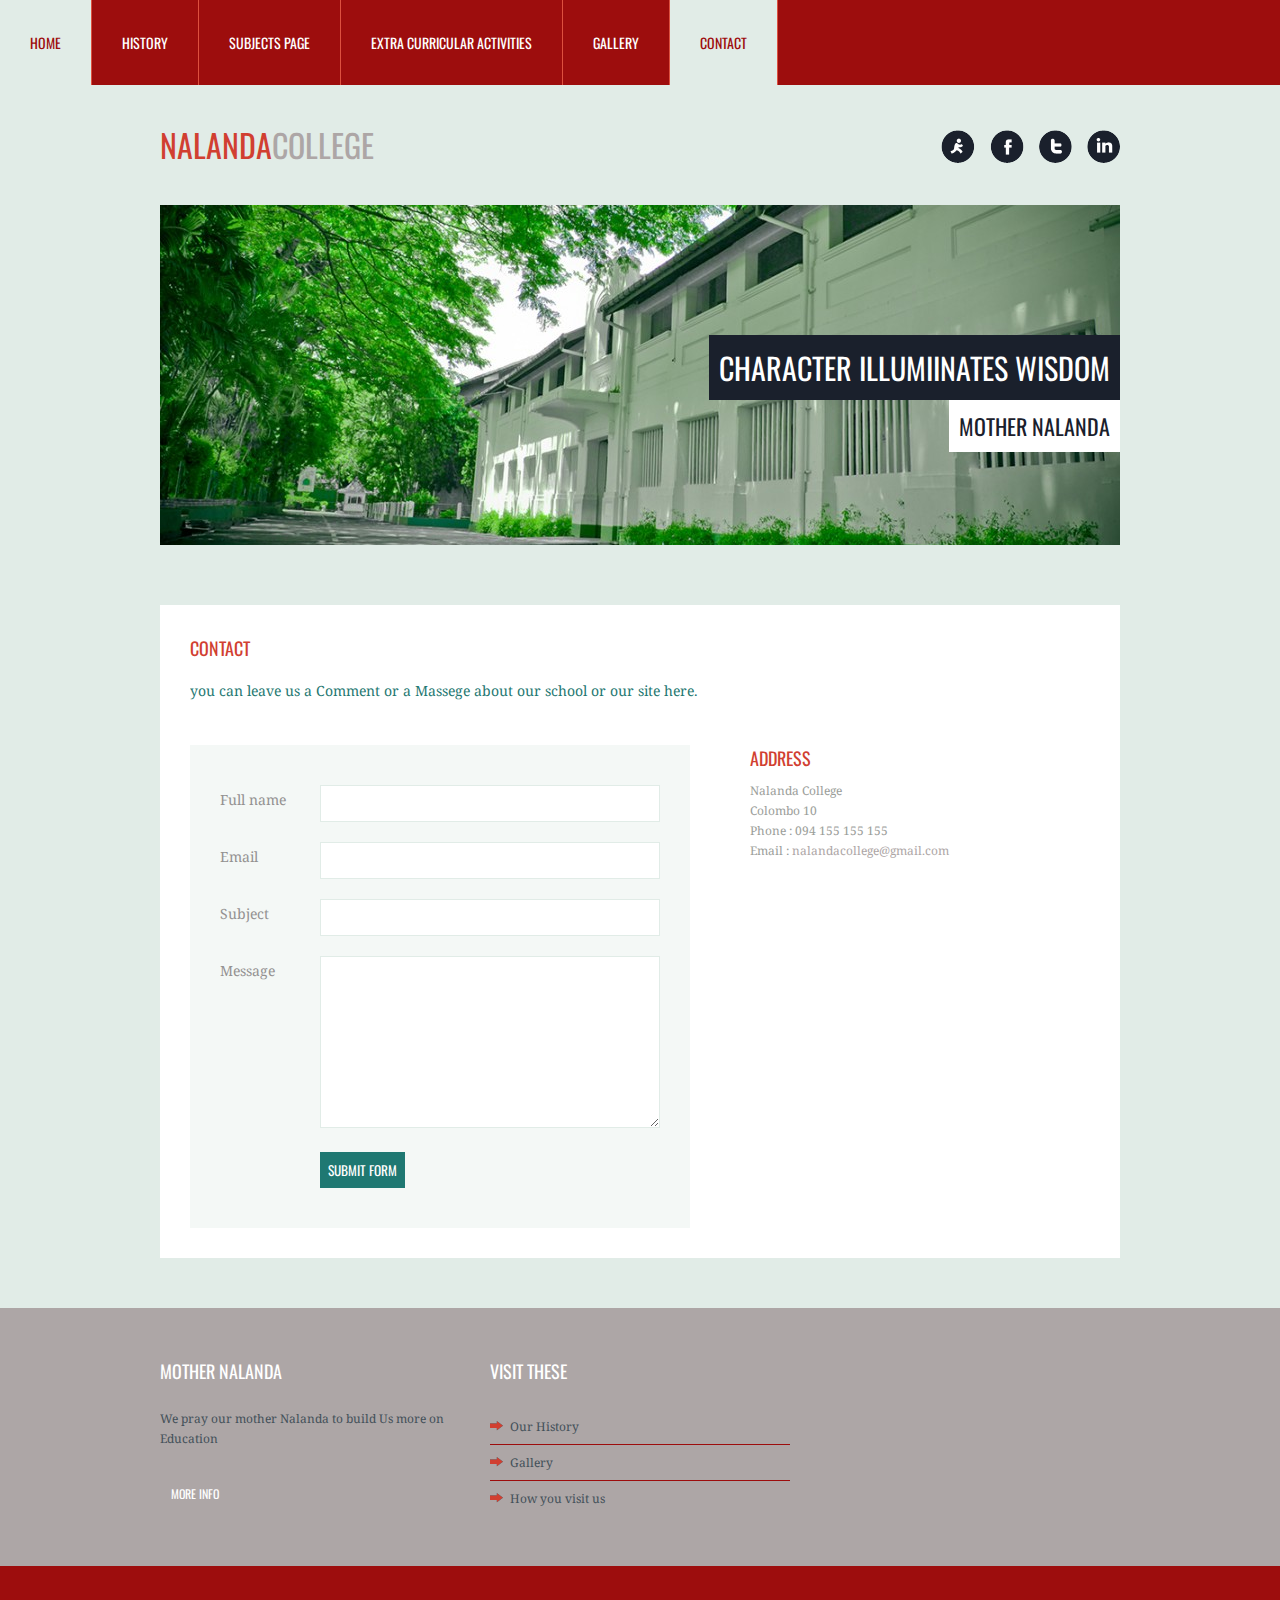
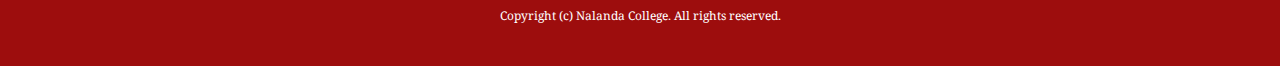
<file: Contact.html>
<!DOCTYPE html>
<html>
<head>
<meta http-equiv="Content-Type" content="text/html; charset=utf-8" />
<title>Nalanda College.lk : Official School Website </title>
<link href='http://fonts.googleapis.com/css?family=Droid+Serif' rel='stylesheet' type='text/css'>
<link href='http://fonts.googleapis.com/css?family=Oswald' rel='stylesheet' type='text/css'>
<link href="css/styles.css" rel="stylesheet" type="text/css" />
</head>
<body>
<div class="menu-wrap">
  <div class="menu">
    <ul>
      <li><a href="Home.html" >Home</a></li>
      <li><a href="History.html" >History</a></li>
      <li><a href="Subjects Page.html">Subjects Page</a></li>
      <li><a href="Extra Curricular Activities.html" >Extra Curricular Activities </a></li>
      <li><a href="Careers.html" >Gallery</a></li>
      <li><a href="Contact.html" class="active">Contact</a></li>
    </ul>
  </div>
</div>
<!--------menu wrap ends--------->
<div class="clearing"></div>
<div class="header">
  <div class="logo">
    <h1>NALANDA<span>COLLEGE</span></h1>
  </div>
  <div class="social">
    <ul>
      <li><a href="#"><img src="images/aim.png" alt="aim" /></a></li>
      <li><a href="#"><img src="images/facebook.png" alt="facebook" /></a></li>
      <li><a href="#"><img src="images/twwtter.png" alt="tiwwter" /></a></li>
      <li><a href="#"><img src="images/linkedin.png" alt="linkedin'" /></a></li>
    </ul>
  </div>
</div>
<!--------header wrap ends--------->
<div class="banner">
  <h1>Character Illumiinates Wisdom </h1>
  <h2>Mother Nalanda</h2>
</div>
<!--------banner end-------->
<div class="page">
  <div class="generic">
    <div class="panel">
      <div class="title">
        <h1>Contact</h1>
      </div>
      <div class="content">
        <h2>you can leave us a Comment or a Massege about our school or our site here.</h2>
        <form>
          <div class="contact-form mar-top30">
            <label> <span>Full name</span>
            <input type="text" class="input_text" name="name" id="name"/>
            </label>
            <label> <span>Email</span>
            <input type="text" class="input_text" name="email" id="email"/>
            </label>
            <label> <span>Subject</span>
            <input type="text" class="input_text" name="subject" id="subject"/>
            </label>
            <label> <span>Message</span>
            <textarea class="message" name="feedback" id="feedback"></textarea>
            <input type="button" class="button" value="Submit Form" />
            </label>
          </div>
        </form>
        <div class="address">
          <div class="panel">
            <div class="title">
              
              <h1>Address </h1>
            </div>
            <div class="content">
              <p>Nalanda College<br />
                Colombo 10</p>
              <p class="padTop"><span>Phone :</span> 094 155 155 155</p>
              <p><span>Email :</span> <a href="mailto:nalandacollege@gmail.com">nalandacollege@gmail.com</a></p>
            </div>
          </div>
        </div>
      </div>
    </div>
  </div>
</div>
<!---page-end--->
<div class="clearing"></div>
<div class="primary-footer">
  <div class="footer-wrap">
    <div class="footer">
      <div class="page">
        <div class="panel mar-right30">
          <div class="title">
            <h1>Mother Nalanda</h1>
          </div>
          <div class="content">
            <P>We pray our mother Nalanda to build Us more on Education</P>
            <div class="button"><a href="History.html">MORE INFO</a></div>
          </div>
        </div>
        <div class="panel mar-right30">
          <div class="title">
            
          </div>
        </div>
        <div class="panel">
          <div class="title">
            <h1>Visit these</h1>
          </div>
          <div class="content">
            <ul>
              <li><a href="History.html">Our History</a></li>
              <li><a href="Careers.html">Gallery</a></li>
              <li class="-no-border-bottom"><a href="Contact.html">How you visit us</a></li>
            </ul>
          </div>
        </div>
        <div class="panel">
          <div class="title">
            
          </div>
        </div>
      </div>
    </div>
  </div>
  <div class="copyright-wrap">
    <div class="panel">
      <div class="content">
        <P>Copyright (c) Nalanda College. All rights reserved. </P>
        
      </div>
    </div>
  </div>
</div>
<!--primary-footer-end--->
</body>
</html>
</file>
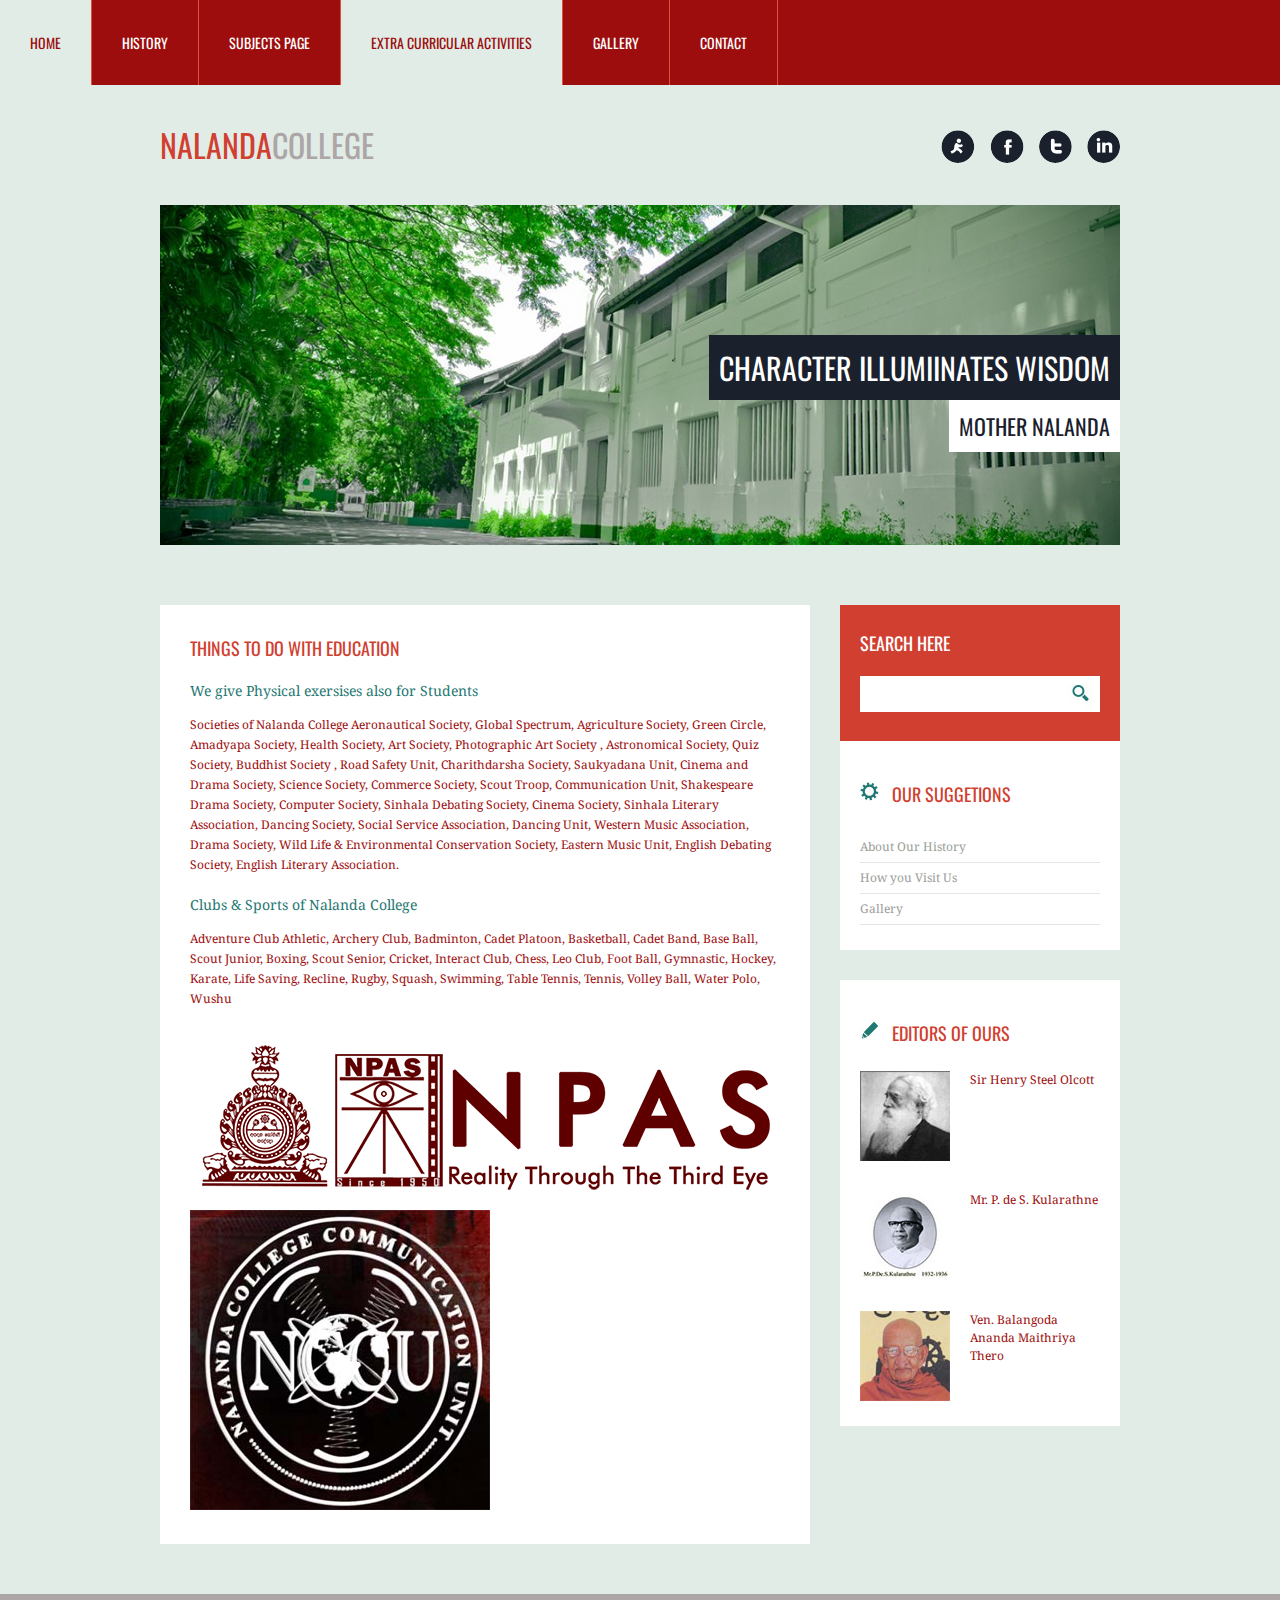
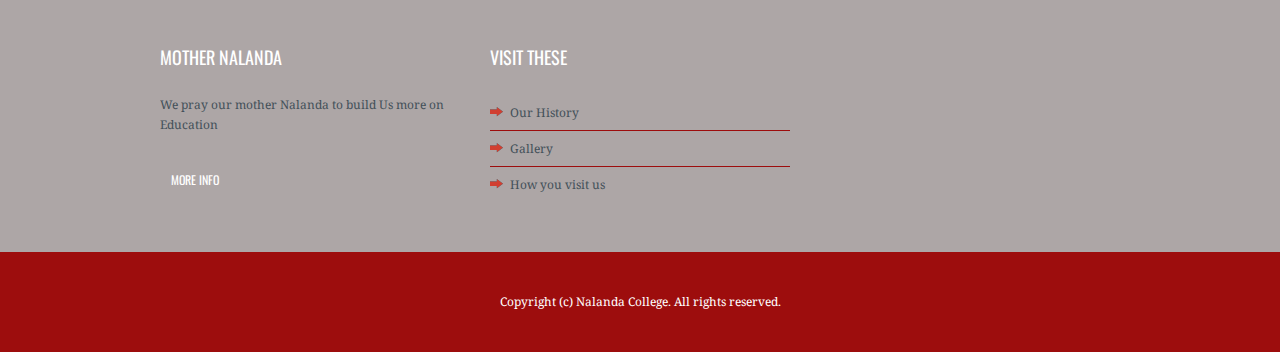
<file: Extra Curricular Activities.html>
<!DOCTYPE html>
<html>
<head>
<meta http-equiv="Content-Type" content="text/html; charset=utf-8" />
<title>Nalanda College.lk : Official School Website </title>
<link href='http://fonts.googleapis.com/css?family=Droid+Serif' rel='stylesheet' type='text/css'>
<link href='http://fonts.googleapis.com/css?family=Oswald' rel='stylesheet' type='text/css'>
<link href="css/styles.css" rel="stylesheet" type="text/css" />
</head>
<body>
<div class="menu-wrap">
  <div class="menu">
    <ul>
      <li><a href="Home.html" >Home</a></li>
      <li><a href="History.html" >History</a></li>
      <li><a href="Subjects Page.html">Subjects Page</a></li>
      <li><a href="Extra Curricular Activities.html" class="active">Extra Curricular Activities</a></li>
      <li><a href="Careers.html">Gallery</a></li>
      <li><a href="Contact.html">Contact</a></li>
    </ul>
  </div>
</div>
<!--------menu wrap ends--------->
<div class="clearing"></div>
<div class="header">
  <div class="logo">
    <h1>NALANDA<span>COLLEGE</span></h1>
  </div>
  <div class="social">
    <ul>
      <li><a href="#"><img src="images/aim.png" alt="aim" /></a></li>
      <li><a href="#"><img src="images/facebook.png" alt="facebook" /></a></li>
      <li><a href="#"><img src="images/twwtter.png" alt="tiwwter" /></a></li>
      <li><a href="#"><img src="images/linkedin.png" alt="linkedin'" /></a></li>
    </ul>
  </div>
</div>
<!--------header wrap ends--------->
<div class="banner">
  <h1>Character Illumiinates Wisdom </h1>
  <h2>Mother Nalanda</h2>
</div>
<!--------banner end-------->
<div class="page">
  <div class="primary-col">
    <div class="generic">
      <div class="panel">
        <div class="title">
          <h1>Things to do with Education</h1>
        </div>
        <div class="content">
          <h2>We give Physical exersises also for Students </h2>
          <P>Societies of Nalanda College

Aeronautical Society, 
Global Spectrum,
Agriculture Society,
Green Circle,
Amadyapa Society,
Health Society,
Art Society,
Photographic Art Society ,
Astronomical Society, 
Quiz Society,
Buddhist Society ,
Road Safety Unit,
Charithdarsha Society,
Saukyadana Unit,
Cinema and Drama Society, 
Science Society, 
Commerce Society,
Scout Troop,
Communication Unit,  
Shakespeare Drama Society,
Computer Society, 
Sinhala Debating Society,  
Cinema Society,
Sinhala Literary Association,
Dancing Society,
Social Service Association,
Dancing Unit,
Western Music Association, 
Drama Society,
Wild Life & Environmental Conservation Society, 
Eastern Music Unit,
English Debating Society,
English Literary Association.</p> 
 













<h2>Clubs & Sports of Nalanda College</h2>


<p>Adventure Club
Athletic,
Archery Club,
Badminton,
Cadet Platoon,
Basketball,
Cadet Band,
Base Ball,
Scout Junior,
Boxing,
Scout Senior,
Cricket,
Interact Club,
Chess,
Leo Club,
Foot Ball,
Gymnastic,
Hockey,
Karate,
Life Saving,
Recline,
Rugby,
Squash,
Swimming,
Table Tennis,
Tennis,
Volley Ball,
Water Polo,
Wushu</P>
<img src="images/45.png">
<img src="images/46.jpg">
         
        </div>
      </div>
    </div>
  </div>
  <!----primary end--->
  <div class="side-bar">
    <div class="search">
      <div class="title">
        <h1>SEARCH HERE</h1>
      </div>
      <ul>
        <li>
          <input name="" type="text"  class="textfiled"/>
        </li>
        <li><img src="images/search-icon.jpg" alt="search" /></li>
      </ul>
    </div>
    <div class="clearing"></div>
    <div class="panel">
      <div class="title"> <span><img src="images/icon1.jpg" alt="icon" /></span><h1>Our Suggetions</h1>
      </div>
      <div class="content">
        <ul>
          <li><a href="History.html">About Our History</a></li>
          <li><a href="Contact.html">How you Visit Us</a></li>
          <li><a href="Careers.html">Gallery</a></li>
        </ul>
      </div>
    </div>
    <div class="clearing"></div>
    <div class="panel mar-top30">
      <div class="title"> <span><img src="images/icon2.jpg" alt="icon" /></span>
        <h1>Editors Of Ours</h1>
      </div>
      <div class="content"> <img src="images/img1.jpg" alt="image" />
        <div class="recentPost"> Sir Henry Steel Olcott </div>
      </div>
      <div class="clearing"></div>
      <div class="content mar-top30"> <img src="images/img2.jpg" alt="image" />
        <div class="recentPost"> Mr. P. de S. Kularathne  </div>
      </div>
      <div class="clearing"></div>
      <div class="content mar-top30"> <img src="images/img3.jpg" alt="image" />
        <div class="recentPost"> Ven. Balangoda Ananda Maithriya Thero </div>
      </div>
    </div>
  </div>
  <!---side-bar-end--->
</div>
<!---page-end--->
<div class="clearing"></div>
<div class="primary-footer">
  <div class="footer-wrap">
    <div class="footer">
      <div class="page">
        <div class="panel mar-right30">
          <div class="title">
            <h1>Mother Nalanda</h1>
          </div>
          <div class="content">
            <P>We pray our mother Nalanda to build Us more on Education</P>
            <div class="button"><a href="History.html">MORE INFO</a></div>
          </div>
        </div>
        <div class="panel mar-right30">
          <div class="title">
            
          </div>
        </div>
        <div class="panel">
          <div class="title">
            <h1>Visit these</h1>
          </div>
          <div class="content">
            <ul>
              <li><a href="History.html">Our History</a></li>
              <li><a href="Careers.html">Gallery</a></li>
              <li class="-no-border-bottom"><a href="Contact.html">How you visit us</a></li>
          </div>
        </div>
      </div>
    </div>
  </div>
  <div class="copyright-wrap">
    <div class="panel">
      <div class="content">
        <P>Copyright (c) Nalanda College. All rights reserved. </P>
        
      </div>
    </div>
  </div>
</div>
<!--primary-footer-end--->
</body>
</html>
</file>
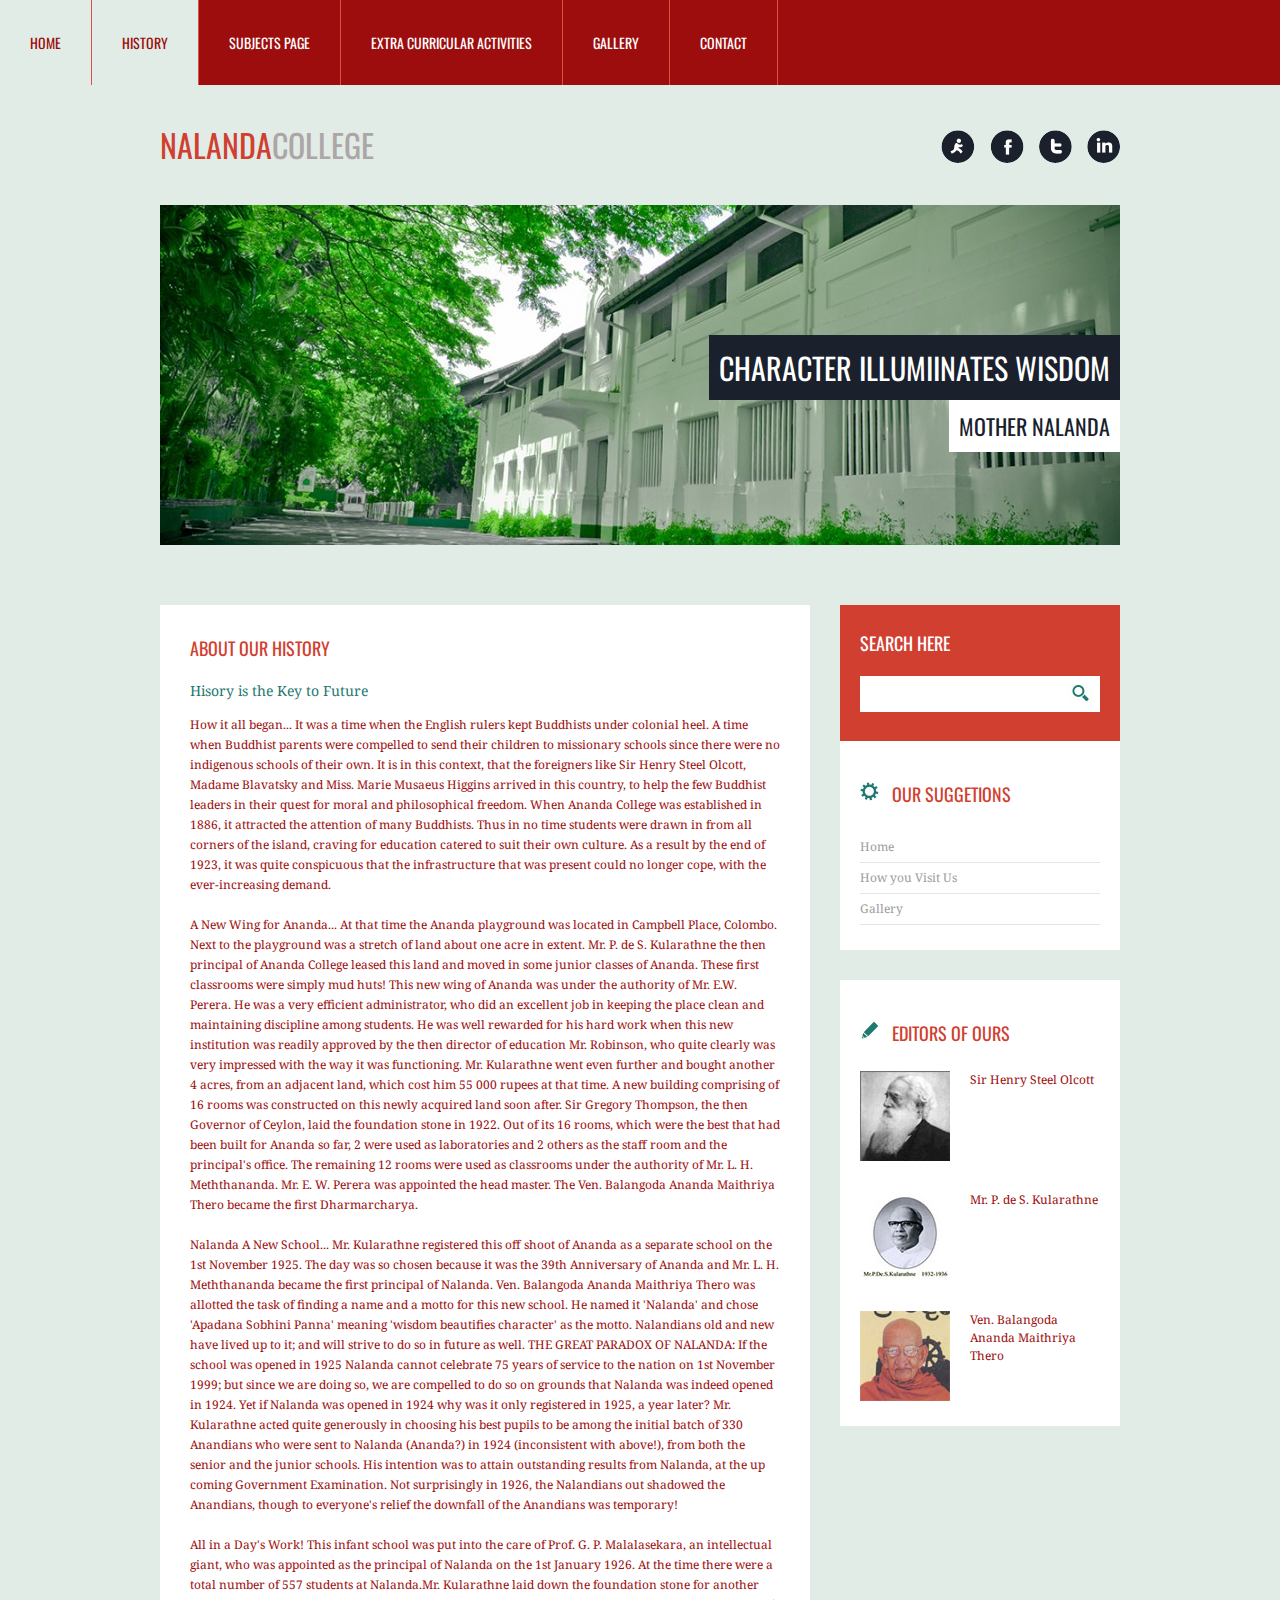
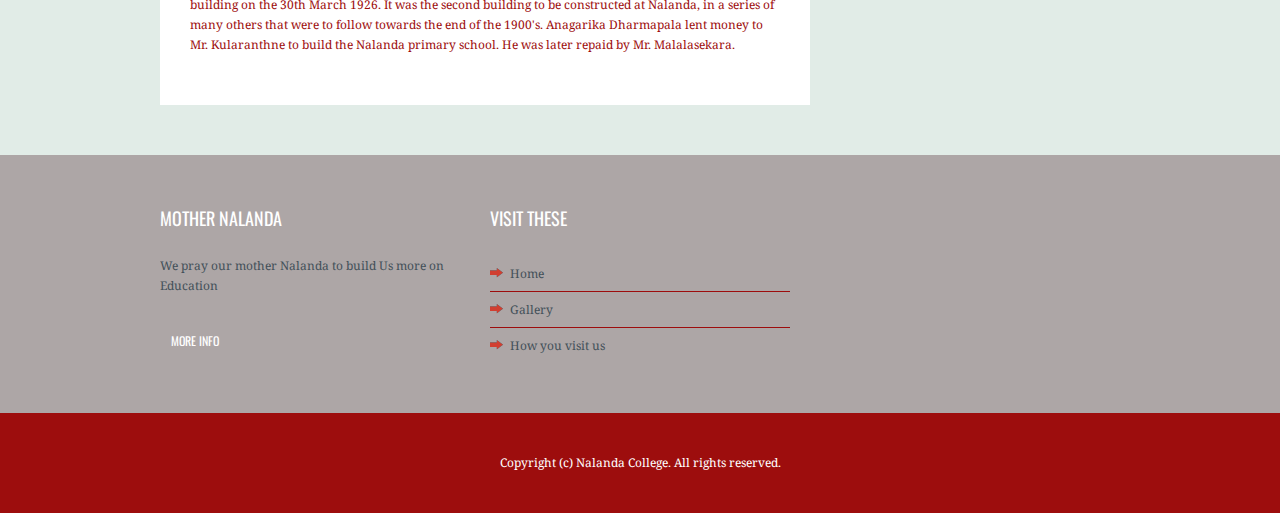
<file: History.html>
<!DOCTYPE html>
<html>
<head>
<meta http-equiv="Content-Type" content="text/html; charset=utf-8" />
<title>Nalanda College.lk : Official School Website </title>
<link href='http://fonts.googleapis.com/css?family=Droid+Serif' rel='stylesheet' type='text/css'>
<link href='http://fonts.googleapis.com/css?family=Oswald' rel='stylesheet' type='text/css'>
<link href="css/styles.css" rel="stylesheet" type="text/css" />
</head>
<body>
<div class="menu-wrap">
  <div class="menu">
    <ul>
      <li><a href="Home.html" >Home</a></li>
      <li><a href="History.html" class="active">History</a></li>
      <li><a href="Subjects Page.html">Subjects Page</a></li>
      <li><a href="Extra Curricular Activities.html">Extra Curricular Activities</a></li>
      <li><a href="Careers.html">Gallery </a></li>
      <li><a href="Contact.html">Contact</a></li>
    </ul>
  </div>
</div>
<!--------menu wrap ends--------->
<div class="clearing"></div>
<div class="header">
  <div class="logo">
    <h1>NALANDA<span>COLLEGE</span></h1>
  </div>
  <div class="social">
    <ul>
      <li><a href="#"><img src="images/aim.png" alt="aim" /></a></li>
      <li><a href="#"><img src="images/facebook.png" alt="facebook" /></a></li>
      <li><a href="#"><img src="images/twwtter.png" alt="tiwwter" /></a></li>
      <li><a href="#"><img src="images/linkedin.png" alt="linkedin'" /></a></li>
    </ul>
  </div>
</div>
<!--------header wrap ends--------->
<div class="banner">
  <h1>Character Illumiinates Wisdom </h1>
  <h2>Mother Nalanda</h2>
</div>
<!--------banner end-------->
<div class="page">
  <div class="primary-col">
    <div class="generic">
      <div class="panel">
        <div class="title">
          <h1>About Our History</h1>
        </div>
        <div class="content">
          <h2>Hisory is the Key to Future</h2>
          <P>How it all began...
It was a time when the English rulers kept Buddhists under colonial heel. A time when Buddhist parents were compelled to send their children to missionary schools since there were no indigenous schools of their own. It is in this context, that the foreigners like Sir Henry Steel Olcott, Madame Blavatsky and Miss. Marie Musaeus Higgins arrived in this country, to help the few Buddhist leaders in their quest for moral and philosophical freedom.
When Ananda College was established in 1886, it attracted the attention of many Buddhists. Thus in no time students were drawn in from all corners of the island, craving for education catered to suit their own culture. As a result by the end of 1923, it was quite conspicuous that the infrastructure that was present could no longer cope, with the ever-increasing demand.
</p>
          <p>A New Wing for Ananda...
At that time the Ananda playground was located in Campbell Place, Colombo. Next to the playground was a stretch of land about one acre in extent. Mr. P. de S. Kularathne the then principal of Ananda College leased this land and moved in some junior classes of Ananda. These first classrooms were simply mud huts!
This new wing of Ananda was under the authority of Mr. E.W. Perera. He was a very efficient administrator, who did an excellent job in keeping the place clean and maintaining discipline among students. He was well rewarded for his hard work when this new institution was readily approved by the then director of education Mr. Robinson, who quite clearly was very impressed with the way it was functioning.
Mr. Kularathne went even further and bought another 4 acres, from an adjacent land, which cost him 55 000 rupees at that time. A new building comprising of 16 rooms was constructed on this newly acquired land soon after. Sir Gregory Thompson, the then Governor of Ceylon, laid the foundation stone in 1922. Out of its 16 rooms, which were the best that had been built for Ananda so far, 2 were used as laboratories and 2 others as the staff room and the principal's office. The remaining 12 rooms were used as classrooms under the authority of Mr. L. H. Meththananda. Mr. E. W. Perera was appointed the head master. The Ven. Balangoda Ananda Maithriya Thero became the first Dharmarcharya.</P>
          <p>Nalanda A New School...

Mr. Kularathne registered this off shoot of Ananda as a separate school on the 1st November 1925. The day was so chosen because it was the 39th Anniversary of Ananda and Mr. L. H. Meththananda became the first principal of Nalanda. Ven. Balangoda Ananda Maithriya Thero was allotted the task of finding a name and a motto for this new school. He named it 'Nalanda' and chose 'Apadana Sobhini Panna' meaning 'wisdom beautifies character' as the motto. Nalandians old and new have lived up to it; and will strive to do so in future as well.

THE GREAT PARADOX OF NALANDA: If the school was opened in 1925 Nalanda cannot celebrate 75 years of service to the nation on 1st November 1999; but since we are doing so, we are compelled to do so on grounds that Nalanda was indeed opened in 1924. Yet if Nalanda was opened in 1924 why was it only registered in 1925, a year later?

Mr. Kularathne acted quite generously in choosing his best pupils to be among the initial batch of 330 Anandians who were sent to Nalanda (Ananda?) in 1924 (inconsistent with above!), from both the senior and the junior schools. His intention was to attain outstanding results from Nalanda, at the up coming Government Examination. Not surprisingly in 1926, the Nalandians out shadowed the Anandians, though to everyone's relief the downfall of the Anandians was temporary!
</p>
          <p>All in a Day's Work!

This infant school was put into the care of Prof. G. P. Malalasekara, an intellectual giant, who was appointed as the principal of Nalanda on the 1st January 1926. At the time there were a total number of 557 students at Nalanda.Mr. Kularathne laid down the foundation stone for another building on the 30th March 1926. It was the second building to be constructed at Nalanda, in a series of many others that were to follow towards the end of the 1900's. Anagarika Dharmapala lent money to Mr. Kularanthne to build the Nalanda primary school. He was later repaid by Mr. Malalasekara.
</p>
          
        </div>
      </div>
    </div>
  </div>
  <!----primary end--->
  <div class="side-bar">
    <div class="search">
      <div class="title">
        <h1>SEARCH HERE</h1>
      </div>
      <ul>
        <li>
          <input name="" type="text"  class="textfiled"/>
        </li>
        <li><img src="images/search-icon.jpg" alt="search" /></li>
      </ul>
     </div>
    <div class="clearing"></div>
    <div class="panel">
      <div class="title"> <span><img src="images/icon1.jpg" alt="icon" /></span>
        <h1>Our Suggetions</h1>
      </div>
      <div class="content">
        <ul>
          <li><a href="Home.html">Home</a></li>
          <li><a href="Contact.html">How you Visit Us</a></li>
          <li><a href="Careers.html">Gallery</a></li>
        </ul>
      </div>
    </div>
    <div class="clearing"></div>
    <div class="panel mar-top30">
      <div class="title"> <span><img src="images/icon2.jpg" alt="icon" /></span>
        <h1>Editors Of Ours</h1>
      </div>
      <div class="content"> <img src="images/img1.jpg" alt="image" />
        <div class="recentPost"> Sir Henry Steel Olcott </div>
      </div>
      <div class="clearing"></div>
      <div class="content mar-top30"> <img src="images/img2.jpg" alt="image" />
        <div class="recentPost"> Mr. P. de S. Kularathne  </div>
      </div>
      <div class="clearing"></div>
      <div class="content mar-top30"> <img src="images/img3.jpg" alt="image" />
        <div class="recentPost"> Ven. Balangoda Ananda Maithriya Thero </div>
      </div>
    </div>
  </div>
  <!---side-bar-end--->
</div>
<!---page-end--->
<div class="clearing"></div>
<div class="primary-footer">
  <div class="footer-wrap">
    <div class="footer">
      <div class="page">
        <div class="panel mar-right30">
          <div class="title">
            <h1>Mother Nalanda</h1>
          </div>
          <div class="content">
            <P>We pray our mother Nalanda to build Us more on Education</P>
            <div class="button"><a href="History.html">MORE INFO</a></div>
          </div>
        </div>
        <div class="panel mar-right30">
          <div class="title">
            <h1>Visit these</h1>
          </div>
          <div class="content">
            <ul>
              <li><a href="Home.html">Home</a></li>
              <li><a href="Careers.html">Gallery</a></li>
              <li class="-no-border-bottom"><a href="Contact.html">How you visit us</a></li>
            </ul>
          </div>
        </div>
        <div class="panel">
          <div class="title">
            
          </div>
        </div>
      </div>
    </div>
  </div>
  <div class="copyright-wrap">
    <div class="panel">
      <div class="content">
        <P>Copyright (c) Nalanda College. All rights reserved. </P>
        
      </div>
    </div>
  </div>
</div>
<!--primary-footer-end--->
</body>
</html>
</file>
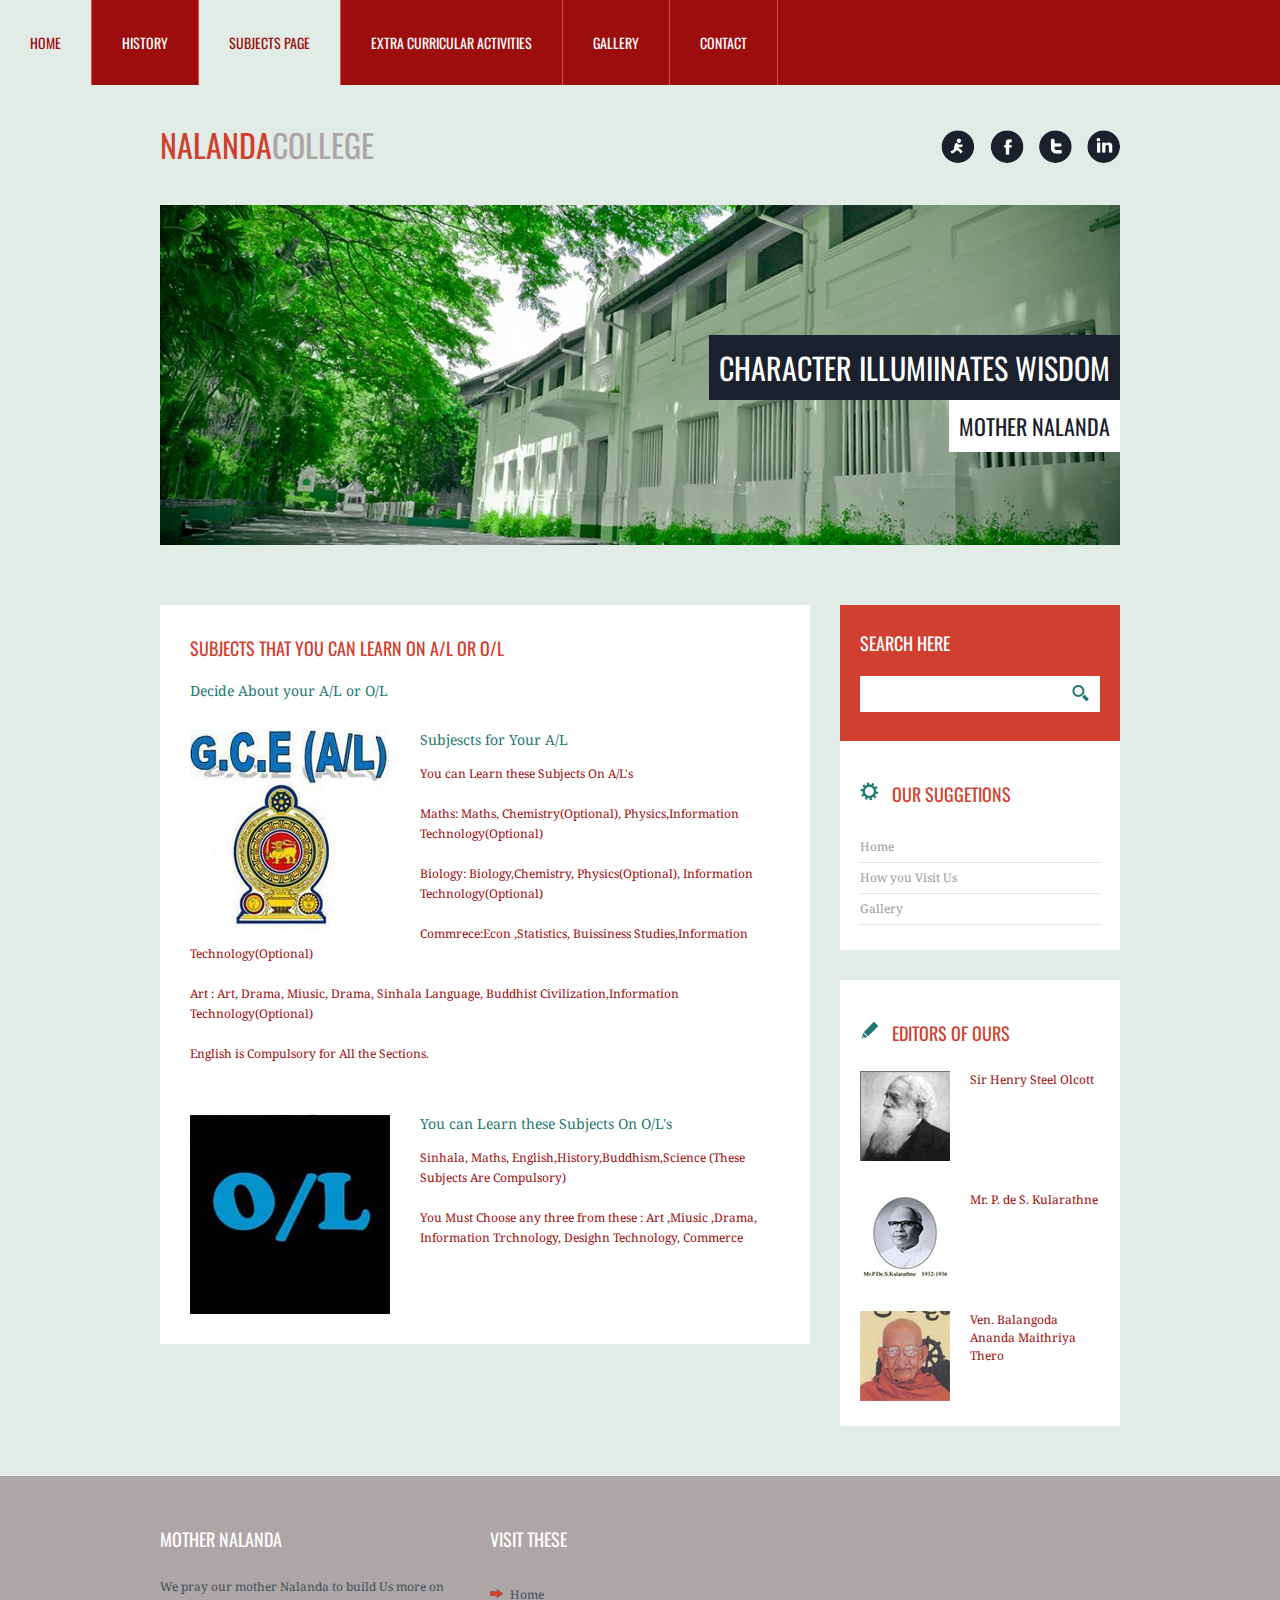
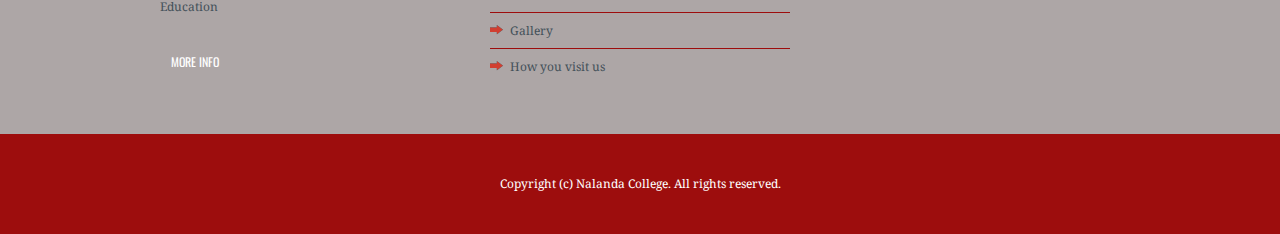
<file: Subjects Page.html>
<!DOCTYPE html>
<html>
<head>
<meta http-equiv="Content-Type" content="text/html; charset=utf-8" />
<title>Nalanda College.lk : Official School Website </title>
<link href='http://fonts.googleapis.com/css?family=Droid+Serif' rel='stylesheet' type='text/css'>
<link href='http://fonts.googleapis.com/css?family=Oswald' rel='stylesheet' type='text/css'>
<link href="css/styles.css" rel="stylesheet" type="text/css" />
</head>
<body>
<div class="menu-wrap">
  <div class="menu">
    <ul>
      <li><a href="Home.html" >Home</a></li>
      <li><a href="History.html">History</a></li>
      <li><a href="Subjects Page.html" class="active">Subjects Page</a></li>
      <li><a href="Extra Curricular Activities.html">Extra Curricular Activities</a></li>
      <li><a href="Careers.html">Gallery </a></li>
      <li><a href="Contact.html">Contact</a></li>
    </ul>
  </div>
</div>
<!--------menu wrap ends--------->
<div class="clearing"></div>
<div class="header">
  <div class="logo">
    <h1>NALANDA<span>COLLEGE</span></h1>
  </div>
  <div class="social">
    <ul>
      <li><a href="#"><img src="images/aim.png" alt="aim" /></a></li>
      <li><a href="#"><img src="images/facebook.png" alt="facebook" /></a></li>
      <li><a href="#"><img src="images/twwtter.png" alt="tiwwter" /></a></li>
      <li><a href="#"><img src="images/linkedin.png" alt="linkedin'" /></a></li>
    </ul>
  </div>
</div>
<!--------header wrap ends--------->
<div class="banner">
  <h1>Character Illumiinates Wisdom</h1>
  <h2>Mother Nalanda</h2>
</div>
<!--------banner end-------->
<div class="page">
  <div class="primary-col">
    <div class="generic">
      <div class="panel">
        <div class="title">
          <h1>Subjects that you can Learn on  A/L or O/l</h1>
          <h2>Decide About your A/L or O/L </h2>
        </div>
        <div class="content mar-top30"> <img src="images/img6.jpg" width="200" height="200" class="float-left mar-right30"/>
          <h2>Subjescts for Your A/L</h2>
          <p>You can Learn these Subjects On A/L's</p>
         <p>Maths: Maths, Chemistry(Optional), Physics,Information Technology(Optional)</p>
         <p>Biology: Biology,Chemistry, Physics(Optional), Information Technology(Optional)</p>
        <p>Commrece:Econ ,Statistics, Buissiness Studies,Information Technology(Optional)</p>
        <p>Art : Art, Drama, Miusic, Drama, Sinhala Language, Buddhist Civilization,Information Technology(Optional)</p>
        <p>English is Compulsory for All the Sections.</p>
        </div>
        <div class="clearing"></div>
        <div class="content mar-top30"> <img src="images/img7.jpg" width="200" height="200" class="float-left mar-right30"/>
          <h2>You can Learn these Subjects On O/L's</h2>
          <p>Sinhala, Maths, English,History,Buddhism,Science (These Subjects Are Compulsory) </p>
          <p>You Must Choose any three from these : Art  ,Miusic ,Drama, Information Trchnology, Desighn Technology, Commerce</p>
        </div>
        <div class="clearing"></div>
       
      </div>
    </div>
  </div>
  <!----primary end--->
  <div class="side-bar">
    <div class="search">
      <div class="title">
        <h1>SEARCH HERE</h1>
      </div>
      <ul>
        <li>
          <input name="" type="text"  class="textfiled"/>
        </li>
        <li><img src="images/search-icon.jpg" alt="search" /></li>
      </ul>
    </div>
    <div class="clearing"></div>
    <div class="panel">
      <div class="title"> <span><img src="images/icon1.jpg" alt="icon" /></span>
         <h1>Our Suggetions</h1>
      </div>
      <div class="content">
        <ul>
          <li><a href="Home.html">Home</a></li>
          <li><a href="Contact.html">How you Visit Us</a></li>
          <li><a href="Careers.html">Gallery</a></li>
        </ul>
      </div>
    </div>
    <div class="clearing"></div>
    <div class="panel mar-top30">
      <div class="title"> <span><img src="images/icon2.jpg" alt="icon" /></span>
        <h1>Editors Of Ours</h1>
      </div>
      <div class="content"> <img src="images/img1.jpg" alt="image" />
        <div class="recentPost"> Sir Henry Steel Olcott </div>
      </div>
      <div class="clearing"></div>
      <div class="content mar-top30"> <img src="images/img2.jpg" alt="image" />
        <div class="recentPost"> Mr. P. de S. Kularathne  </div>
      </div>
      <div class="clearing"></div>
      <div class="content mar-top30"> <img src="images/img3.jpg" alt="image" />
        <div class="recentPost"> Ven. Balangoda Ananda Maithriya Thero </div>
      </div>
    </div>
  </div>
  <!---side-bar-end--->
</div>
<!---page-end--->
<div class="clearing"></div>
<div class="primary-footer">
  <div class="footer-wrap">
    <div class="footer">
      <div class="page">
        <div class="panel mar-right30">
          <div class="title">
            <h1>Mother Nalanda</h1>
          </div>
          <div class="content">
            <P>We pray our mother Nalanda to build Us more on Education</P>
            <div class="button"><a href="History.html">MORE INFO</a></div>
          </div>
        </div>
        <div class="panel mar-right30">
          <div class="title">
            <h1>Visit these</h1>
          </div>
          <div class="content">
            <ul>
              <li><a href="Home.html">Home</a></li>
              <li><a href="Careers.html">Gallery</a></li>
              <li class="-no-border-bottom"><a href="Contact.html">How you visit us</a></li>
            </ul>
          </div>
        </div>
        <div class="panel">
          <div class="title">
            
          </div>
        </div>
      </div>
    </div>
  </div>
  <div class="copyright-wrap">
    <div class="panel">
      <div class="content">
        <P>Copyright (c) Nalanda College. All rights reserved. </P>
        
      </div>
    </div>
  </div>
</div>
<!--primary-footer-end--->
</body>
</html>
</file>
<file: css/styles.css>
/*-------------------------------------------------
GLOBALS CLASSES 
-------------------------------------------------*/
*{padding:0; margin:0;}
body{font-family: 'Droid Serif', serif; font-size:12px; color:#9D0D0D; background:#e1ece7;}
img{border:none;}
h1{ font-size:18px; color:#d13f31; font-family: 'Oswald', sans-serif; font-weight:normal; text-transform:uppercase;}
h2{ font-size:14px; color:#1f7872; font-family: 'Droid Serif', serif; font-weight:normal;}
P{ line-height:20px;}
a{text-decoration:none; color:#ADA6A6;}
a:hover{color:#d13f31;}
/*-------------------------------------------------
GENERAL CLASSES
-------------------------------------------------*/
.mar-top30{margin-top:30px;}
.mar-top20{margin-top:20px;}
.mar-right30{margin-right:30px;}
.mar-bottom20{margin-bottom:20px;}
.float-left{ float:left;}
.float-right{ float:right;}
.clearing { clear:both;}
.panel{ background:#ffffff;}
.title{}
.content{}
.button a{text-decoration:none; display:block; width:70px; height:30px; background:#ADA6A6; color:#ffffff; font-family: 'Oswald', sans-serif; line-height:30px; text-align:center; text-transform:uppercase;}
.button a:hover{ background: #9D0D0D;}
.page{ width:960px; margin:0 auto;overflow:hidden;}
/*-------------------------------------------------
MENU CLASSES
-------------------------------------------------*/
.menu-wrap{ overflow:hidden; background:#9D0D0D;}!--
.menu{margin:0 auto; width:960px; background:#d13f31; height:85px; margin-top:80px;}
.menu ul li{list-style:none; float:left; width:auto;}
.menu ul li a{ display:block; height:85px; line-height:85px; padding-left:30px; padding-right:30px; font-size:14px; font-family: 'Oswald', sans-serif; color:#ffffff; border-right:#dd503f solid 1px; text-transform:uppercase;}
.menu ul li a:hover{background:#e1ece7; color:#9D0D0D;}
.menu ul li a.active{background:#e1ece7; color:#9D0D0D;}

/*-------------------------------------------------
HEADER CLASSES
-------------------------------------------------*/
.header{margin:0 auto; width:960px; height:120px;}
.logo{width:300px; float:left; line-height:120px;}
.logo h1{ font-size:32px; color:#d13f31; font-weight:normal;}
.logo h1 span{ color: #ADA6A6;}

.social{ float:right; margin-top:45px;}
.social ul li{list-style:none; float:left; margin-left:15px;}

/*-------------------------------------------------
BANNER CLASSES
-------------------------------------------------*/
.banner{width:960px; height:340px; margin:0 auto; margin-bottom:60px; background:url(../images/banner-image.jpg) no-repeat; position:relative;}
.banner h1{ padding:10px; float:right; background:#1a202c; text-transform:uppercase; color:#ffffff;  font-size:30px; font-weight:normal; position:absolute; top:130px; right:0;}
.banner h2{ padding:10px; float:right; background:#ffffff; text-transform:uppercase; color:#1a202c;  font-size:22px; font-weight:normal; font-family: 'Oswald', sans-serif;position:absolute; top:195px; right:0;}
/*-------------------------------------------------
MAIN COLUMAS CLASSES
-------------------------------------------------*/
.primary-col{ width:650px; overflow:hidden; float:left;}
.primary-col p{ padding-bottom:20px;}
.generic{ float:left; overflow:hidden; width:100%;}
.generic .panel{ padding:30px 30px 30px 30px;}
.generic .title h1{ padding-bottom:20px;}
.generic .content{overflow:hidden;}
.generic .content h2{ padding-bottom:15px;}
.block{width:310px;}
.block .panel{padding:50px 30px 30px 30px;}
.block .title h1{ padding-bottom:20px;}
.block .content img{ padding-bottom:20px;}
.block .content h2{ padding-bottom:10px;}
.block .content p{ padding-bottom:20px;}

/*-------------------------------------------------
SIDE BAR CLASSES
-------------------------------------------------*/
.side-bar{ width:280px; overflow:hidden; float:right;}
.search{background:#d13f31; padding:25px 20px 25px 20px; overflow:hidden;}
.search .title h1{ color:#fff; padding-bottom:20px;}
.search ul li{list-style:none; float:left; list-style:none;}
.textfiled{ background:#fff; width:200px; height:36px;  text-indent:5px; border: none;}
.side-bar .panel{ padding:40px 20px 25px 20px; overflow:hidden;}
.side-bar .panel .title{padding-bottom:25px;}
.side-bar .panel .title span{float:left; padding-right:12px;}
.side-bar .content ul li{list-style:none; border-bottom:#e2e6e9 solid 1px;color:#9b9e9a;line-height:30px;}
.side-bar .content ul li.-no-border-bottom{border-bottom:none;}
.side-bar .content ul li a{ text-decoration:none;color:#9b9e9a;}
.side-bar .content ul li a:hover{ text-decoration:none; color:#d13f31;}
.side-bar .content img{float:left;}
.side-bar .content .recentPost{ float:right; width:130px; line-height:18px;}
.side-bar .content .recentPost a{ text-decoration:none; color:#1f7872; float:left; padding-top:20px;}
.side-bar .content .recentPost a:hover{ color:#d13f31;}

/*-------------------------------------------------
CONTACT FORM CLASSS
-------------------------------------------------*/

.contact-form { background:#f4f8f6; padding:30px; width:440px; float:left;}
.contact-form label {display: block; padding:10px 0 10px 0;}
.contact-form label span {display: block; color:#939191;font-size:14px; float:left; width:80px; text-align:left; padding:5px 20px 0 0;}
.contact-form .input_text {padding:10px 10px;width:318px;background:#ffffff;border:#e1ece7 1px solid; color:#939191;}
.contact-form .message{padding:10px 10px;width:318px; background:#ffffff; border:#e1ece7 1px solid;overflow:hidden;height:150px; color:#939191; font-size:14px;}
.contact-form .button{padding:8px;background:#1f7872; color:#ffffff; text-transform:uppercase; font-family:'Oswald', sans-serif;border:0px solid;margin-left:100px;margin-top:20px;}

.address { float:left; width:370px; margin-left:30px;}
.address .panel { border:none; color:#9b9e9a}
.address .panel .title h1 {  color:#d13f31; padding-bottom:10px;}
.address .panel .content p span { color:#9b9e9a;}


/*-------------------------------------------------
FOOTER CLASSES
-------------------------------------------------*/
.primary-footer{ overflow:hidden; margin:0 auto;}
.footer-wrap{ background: #ADA6A6; overflow:hidden; padding-top:50px; margin-top:50px; padding-bottom:50px;}
.footer{width:960px; margin:0 auto;}
.footer .panel{float:left; background:none; width:300px;}
.footer .panel .title h1{ color:#ffffff;}
.footer .panel .content{padding-top:25px;}
.footer .panel .content p{ color:#435059;}
.footer .panel .content .button a{ margin-top:30px; background:#ADA6A6; width:70px; height:30px;}
.footer .panel .content .button a:hover{ margin-top:30px; background:#9D0D0D;}
.footer .panel .content ul li{ list-style:url(../images/arrow.png) inside; border-bottom:#9D0D0D solid 1px; line-height:35px;}
.footer .panel .content ul li a{text-decoration:none; color:#435059;}
.footer .panel .content ul li a:hover{color:#d13f31;}
.footer .panel .content ul li.-no-border-bottom{border-bottom:none;}
.copyright-wrap{ background:#9D0D0D; overflow:hidden; padding:40px 0px 40px 0px;}
.copyright-wrap .panel{width:960px; margin:0 auto; background:none;}
.copyright-wrap .panel .content p{ color:#ffffff; text-align:center; font-size:12px;}
.copyright-wrap .panel .content p a{ text-decoration:none; color:#ffffff;}
.copyright-wrap .panel .content p a:hover{ color:#1a202c;}
</file>
